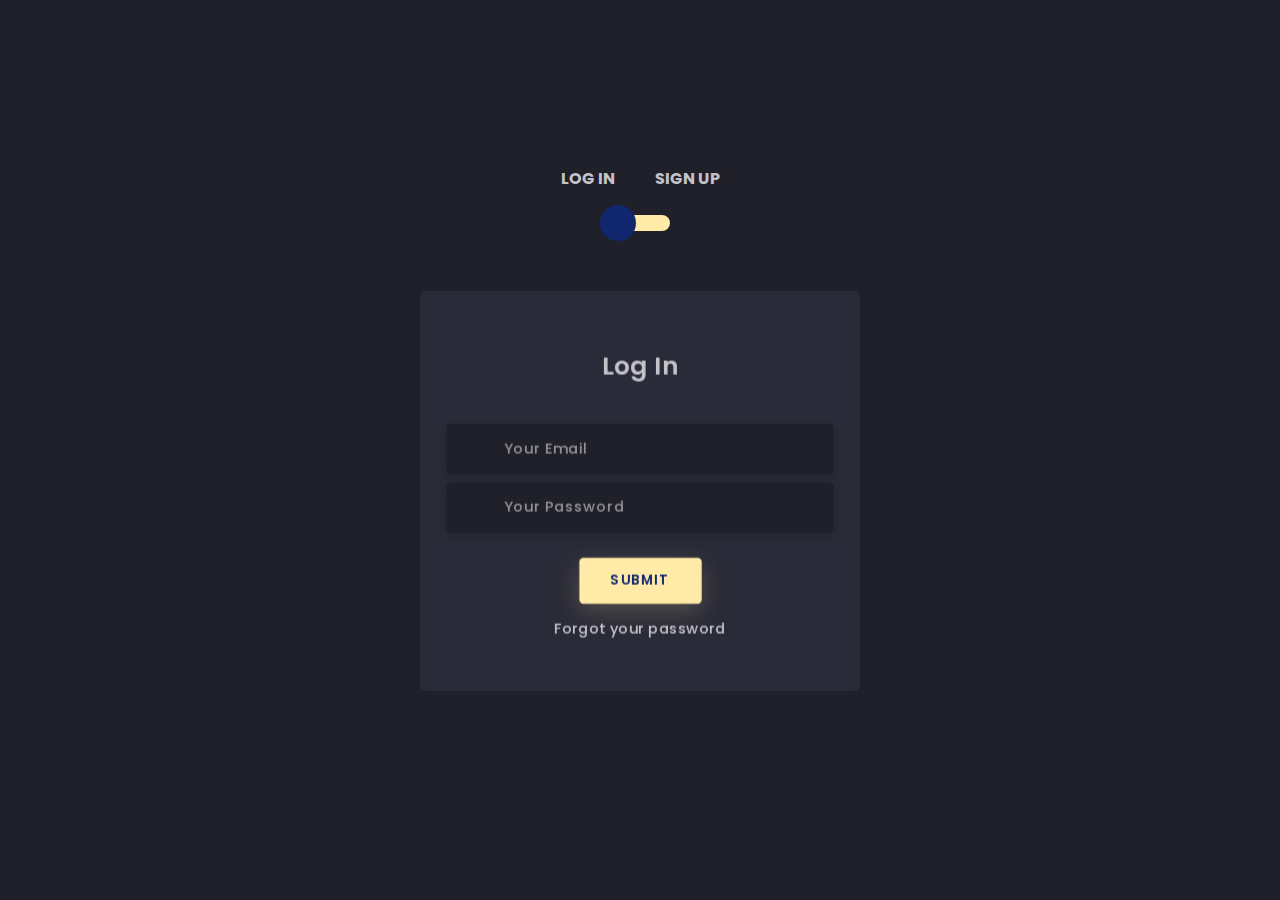
<file: index.html>
<!DOCTYPE html>
<html lang="en">

<head>
    <meta charset="UTF-8">
    <meta http-equiv="X-UA-Compatible" content="IE=edge">
    <meta name="viewport" content="width=device-width, initial-scale=1.0">
    <title>Log in and Sign up page</title>
    <link rel="stylesheet" href="05_Log in and Sign up Page.css">
</head>

<body>
    <div class="section">
        <div class="conatiner">
            <div class="row full-height justify-content-center">
                <div class="col-12 text-centre align-self-center py-5">
                    <div class="section pb-5 pt-5 pt-sm-2 text-center">
                        <h6 class="mb-0 pb-3"><span>Log In</span><span>Sign Up</span></h6>
                        <input type="checkbox" class="checkbox" id="reg-log" name="reg-log">
                        <label for="reg-log"></label>
                        <div class="card-3d-wrap mx-auto">
                            <div class="card-3d-wrapper">
                                <div class="card-front">
                                    <div class="center-wrap">
                                        <div class="section text-center">
                                            <h4 class="mb-4 pb-3">Log In</h4>
                                            <div class="form-group">
                                                <input type="email" name="logemail" id="logemail" class="form-style"
                                                    placeholder="Your Email" autocomplete="off">
                                                <i class="input-icon uil uil-at"></i>
                                            </div>
                                            <div class="form-group mt-2">
                                                <input type="password" name="logpass" id="logpass" class="form-style"
                                                    placeholder="Your Password" autocomplete="off">
                                                <i class="input-icon uil uil-lock-alt"></i>
                                            </div>
                                            <a href="" class="btn mt-4">Submit</a>
                                            <p class="mb-0 mt-4 text-center"><a href="#0" class="link">Forgot your
                                                    password</a></p>
                                        </div>
                                    </div>
                                </div>

                                <div class="card-back">
                                    <div class="center-wrap">
                                        <div class="section text-center">
                                            <h4 class="mb-4 pb-3">Sign Up</h4>
                                            <div class="form-group">
                                                <input type="text" name="logname" class="form-style"
                                                    placeholder="Your Full Name" id="logname" autocomplete="off">
                                                <i class="input-icon uil uil-user"></i>
                                            </div>
                                            <div class="form-group mt-2">
                                                <input type="email" name="logemail" class="form-style"
                                                    placeholder="Your Email" id="logemail" autocapitalize="off">
                                                <i class="input-icon uil uil-at"></i>
                                            </div>
                                            <div class="form-group mt-2">
                                                <input type="password" name="logpass" id="logpass" class="form-style"
                                                    placeholder="Your Password" autocomplete="off">
                                                <i class="input-icon uil uil-lock-alt"></i>
                                            </div>
                                            <a href="" class="btn mt-4">Submit</a>
                                        </div>
                                    </div>
                                </div>
                            </div>
                        </div>
                    </div>
                </div>
            </div>
        </div>
    </div>
</body>

</html>
</file>
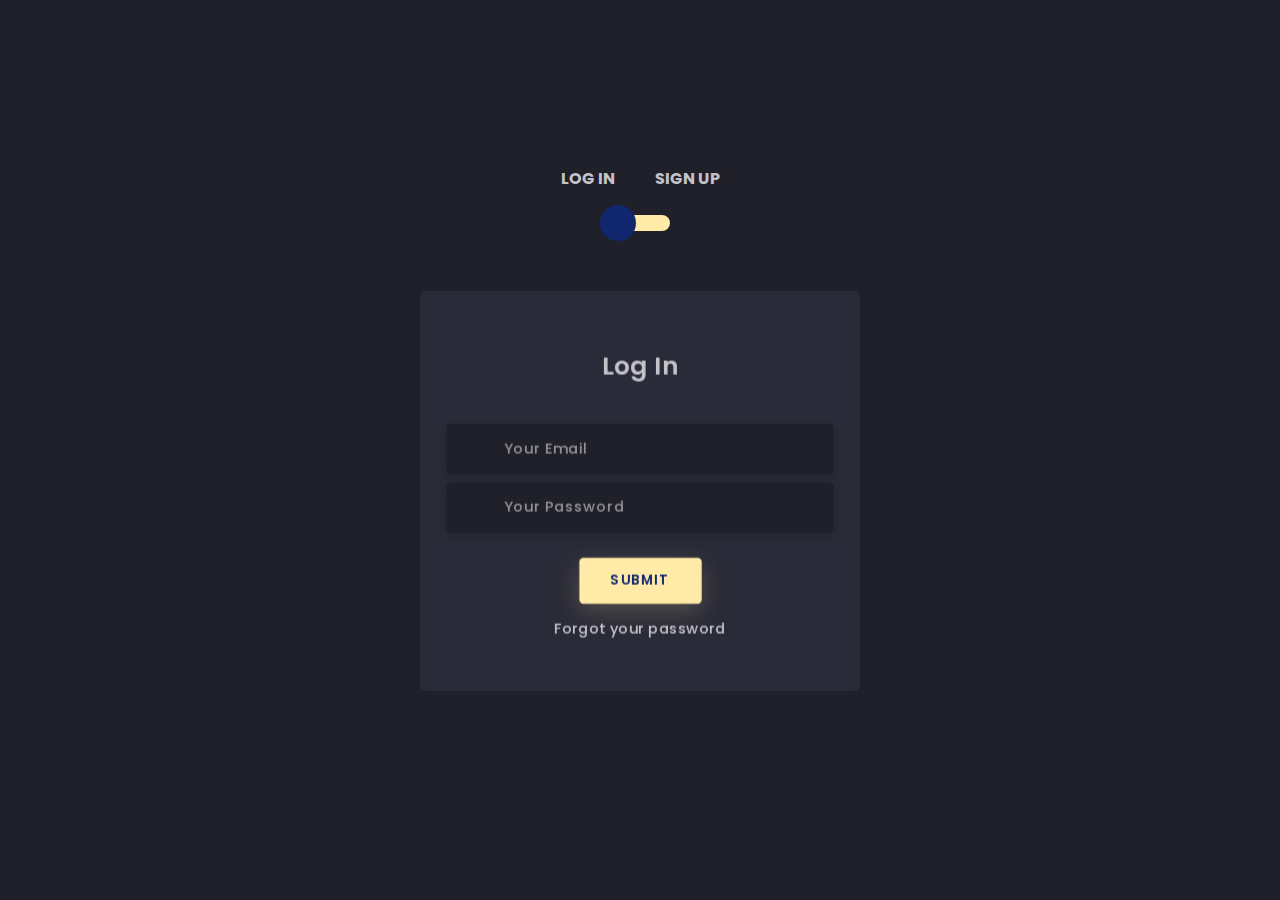
<file: 05_Log in and Sign up Page.html>
<!DOCTYPE html>
<html lang="en">

<head>
    <meta charset="UTF-8">
    <meta http-equiv="X-UA-Compatible" content="IE=edge">
    <meta name="viewport" content="width=device-width, initial-scale=1.0">
    <title>Log in and Sign up page</title>
    <link rel="stylesheet" href="05_Log in and Sign up Page.css">
</head>

<body>
    <div class="section">
        <div class="conatiner">
            <div class="row full-height justify-content-center">
                <div class="col-12 text-centre align-self-center py-5">
                    <div class="section pb-5 pt-5 pt-sm-2 text-center">
                        <h6 class="mb-0 pb-3"><span>Log In</span><span>Sign Up</span></h6>
                        <input type="checkbox" class="checkbox" id="reg-log" name="reg-log">
                        <label for="reg-log"></label>
                        <div class="card-3d-wrap mx-auto">
                            <div class="card-3d-wrapper">
                                <div class="card-front">
                                    <div class="center-wrap">
                                        <div class="section text-center">
                                            <h4 class="mb-4 pb-3">Log In</h4>
                                            <div class="form-group">
                                                <input type="email" name="logemail" id="logemail" class="form-style"
                                                    placeholder="Your Email" autocomplete="off">
                                                <i class="input-icon uil uil-at"></i>
                                            </div>
                                            <div class="form-group mt-2">
                                                <input type="password" name="logpass" id="logpass" class="form-style"
                                                    placeholder="Your Password" autocomplete="off">
                                                <i class="input-icon uil uil-lock-alt"></i>
                                            </div>
                                            <a href="" class="btn mt-4">Submit</a>
                                            <p class="mb-0 mt-4 text-center"><a href="#0" class="link">Forgot your
                                                    password</a></p>
                                        </div>
                                    </div>
                                </div>

                                <div class="card-back">
                                    <div class="center-wrap">
                                        <div class="section text-center">
                                            <h4 class="mb-4 pb-3">Sign Up</h4>
                                            <div class="form-group">
                                                <input type="text" name="logname" class="form-style"
                                                    placeholder="Your Full Name" id="logname" autocomplete="off">
                                                <i class="input-icon uil uil-user"></i>
                                            </div>
                                            <div class="form-group mt-2">
                                                <input type="email" name="logemail" class="form-style"
                                                    placeholder="Your Email" id="logemail" autocapitalize="off">
                                                <i class="input-icon uil uil-at"></i>
                                            </div>
                                            <div class="form-group mt-2">
                                                <input type="password" name="logpass" id="logpass" class="form-style"
                                                    placeholder="Your Password" autocomplete="off">
                                                <i class="input-icon uil uil-lock-alt"></i>
                                            </div>
                                            <a href="" class="btn mt-4">Submit</a>
                                        </div>
                                    </div>
                                </div>
                            </div>
                        </div>
                    </div>
                </div>
            </div>
        </div>
    </div>
</body>

</html>
</file>
<file: 05_Log in and Sign up Page.css>
@import url('https://fonts.googleapis.com/css?family=Poppins:400,500,600,700,800,900');  
 @import url('https://cdnjs.cloudflare.com/ajax/libs/twitter-bootstrap/4.5.0/css/bootstrap.min.css');  
 @import url('https://unicons.iconscout.com/release/v2.1.9/css/unicons.css');  

*{
    box-sizing: border-box;
    margin: 0;
    padding: 0;
}
body{
    font-family: 'Poppins', sans-serif;
    font-weight: 300;
    font-size: 15px;
    line-height: 1.7px;
    color: #c4c3ca;
    background-color: #1f2029;
    overflow-x: hidden;
}

a{
    cursor: pointer;
    transition: all 200ms linear;
}

a:hover{
    text-decoration: none
}

.link{
    color: #c4c3ca;
}

.link:hover{
    color: #ffeba7;
}

p{
    font-weight: 500;
    font-size: 14px;
    line-height: 1.7px;
}

h4{
    font-weight: 600;
}

h6 span{
    padding: 0 20px;
    text-transform: uppercase;
    font-weight: 700;
}

.section{
    position: relative;
    width: 100%;
    display: block;
}

.full-height{
    min-height: 100vh;
}

[type="checkbox"]:checked,[type="checkbox"]:not(:checked){
    position: absolute;
    left: -9999px;
}

.checkbox:checked + label, .checkbox:not(:checked) + label{
    position: relative;
    display: block;
    text-align: center;
    width: 60px;
    height: 16px;
    border-radius: 8px;
    padding: 0;
    margin: 10px auto;
    cursor: pointer;
    background-color: #ffeba7;
}

.checkbox:checked + label:before, .checkbox:not(:checked) + label::before{
    position: absolute;
    display: block;
    width: 36px;
    height: 36px;
    border-radius: 50%;
    color: #ffeba7;
    background-color: #102770;
    font-family: 'unicons';
    content: '\eb4f';
    z-index: 20;
    top: -10px;
    left: -10px;
    line-height: 36px;
    text-align: center;
    font-size: 24px;
    transition: all 0.5s ease;
}

.checkbox:checked + label:before{
    transform: translate(44px) rotate(-270deg);
}

.card-3d-wrap{
    position: relative;
    width: 440px;
    max-width: 100%;
    height: 400px;
    -webkit-transform-style: preserve-3d;
    transform-style: preserve-3d;
    perspective: 800px;
    margin-top: 60px;
}

.card-3d-wrapper{
    width: 100%;
    height: 100%;
    position: absolute;
    top: 0;
    left: 0;
    -webkit-transform-style: preserve-3d;
    transform-style: preserve-3d;
    transition: all 600ms ease-out;
}

.card-front, .card-back{
    width: 100%;
    height: 100%;
    background-color: #2a2b38;
    background-image: url('https://s3-us-west-2.amazonaws.com/s.cdpn.io/1462889/pat.svg');
    background-position: bottom center;
    background-repeat: no-repeat;
    background-size: 30%;
    position: absolute;
    border-radius: 6px;
    left: 0;
    top: 0;
    -webkit-transform-style: preserve-3d;
    transform-style: preserve-3d;
    -moz-backface-visibility: hidden;
    -o-backface-visibility: hidden;
    backface-visibility: hidden;
}

.card-back{
    transform: rotateY(180deg);
}

.checkbox:checked ~ .card-3d-wrap .card-3d-wrapper{
    transform: rotateY(180deg);
}

.center-wrap{
    position: absolute;
    width: 100%;
    padding: 0 35px;
    top: 50%;
    left: 0;
    transform: translate3d(0, -50%, 35px) perspective(100px);
    z-index: 20;
    display: block;    
}

.form-group{
    position: relative;
    display: block;
    margin: 0;
    padding: 0;    
}

.form-style{
    padding: 13px 30px;
    padding-left: 55px;
    height: 48px;
    width: 100%;
    font-weight: 500;
    border-radius: 4px;
    font-size: 14px;
    line-height: 22px;
    letter-spacing: 0.5px;
    outline: none;
    color: #c4c3ca;
    background-color: #1f2029;
    border: none;
    -webkit-transition: all 200ms linear;
    transition: all 200ms linear;
    box-shadow: 0 4px 8px rgba(21, 21, 21,.2);
}

.input-icon{
    position: absolute;
    top: 0;
    left: 18px;
    height: 48px;
    font-size: 24px;
    line-height: 48px;
    text-align: left;
    color: #ffeba7;
    -webkit-transition: all 200ms linear;
    transition: all 200ms linear;
}

.form-group input:-ms-input-placeholder{
    color: #c4c3ca;
    opacity: 0.7;
    -webkit-transition: all 200ms linear;
    transition: all 200ms linear;
}

.form-group input::-moz-placeholder{
    color: #c4c3ca;
    opacity: 0.7;
    -webkit-transition: all 200ms linear;
    transition: all 200ms linear;
}

.form-group input:-moz-placeholder{
    color: #c4c3ca;
    opacity: 0.7;
    -webkit-transition: all 200ms linear;
    transition: all 200ms linear;
}

.form-group input::-webkit-input-placeholder{
    color: #c4c3ca;
    opacity: 0.7;
    -webkit-transition: all 200ms linear;
    transition: all 200ms linear;
}

.form-group input:focus:-ms-input-placeholder{
    opacity: 0;
    -webkit-transition: all 200ms linear;
    transition: all 200ms linear;
}

.form-group input:focus::-moz-input-placeholder{
    opacity: 0;
    -webkit-transition: all 200ms linear;
    transition: all 200ms linear;
}

.form-group input:focus:-moz-input-placeholder{
    opacity: 0;
    -webkit-transition: all 200ms linear;
    transition: all 200ms linear;
}

.form-group input:focus::-webkit-input-placeholder{
    opacity: 0;
    -webkit-transition: all 200ms linear;
    transition: all 200ms linear;
}

.btn{
    border-radius: 4px;
    height: 44px;
    font-size: 13px;
    font-weight: 600;
    text-transform: uppercase;
    -webkit-transition: all 200ms linear;
    transition: all 200ms linear;
    padding: 0 30px;
    letter-spacing: 1px;
    display: -webkit-inline-flex;
    display: inline-flex;
    -webkit-align-items:center;
    -ms-align-items:center;
    align-items: center;
    -webkit-justify-content:center;
    -moz-justify-content:center;
    -ms-justify-content:center;
    justify-content: center;
    -ms-flex-pack: center;
    text-align: center;
    border: none;
    background-color: #ffeba7;
    color: #102770;
    box-shadow: 0 8px 24px 0 rgba(255, 235, 167, .2);
}

.btn:active, .btn:focus, .btn:hover{
    background-color: #102770; 
    color: #ffeba7;
    box-shadow: 0 8px 24px 0 rgba(16, 39, 112, .2);
}
</file>
